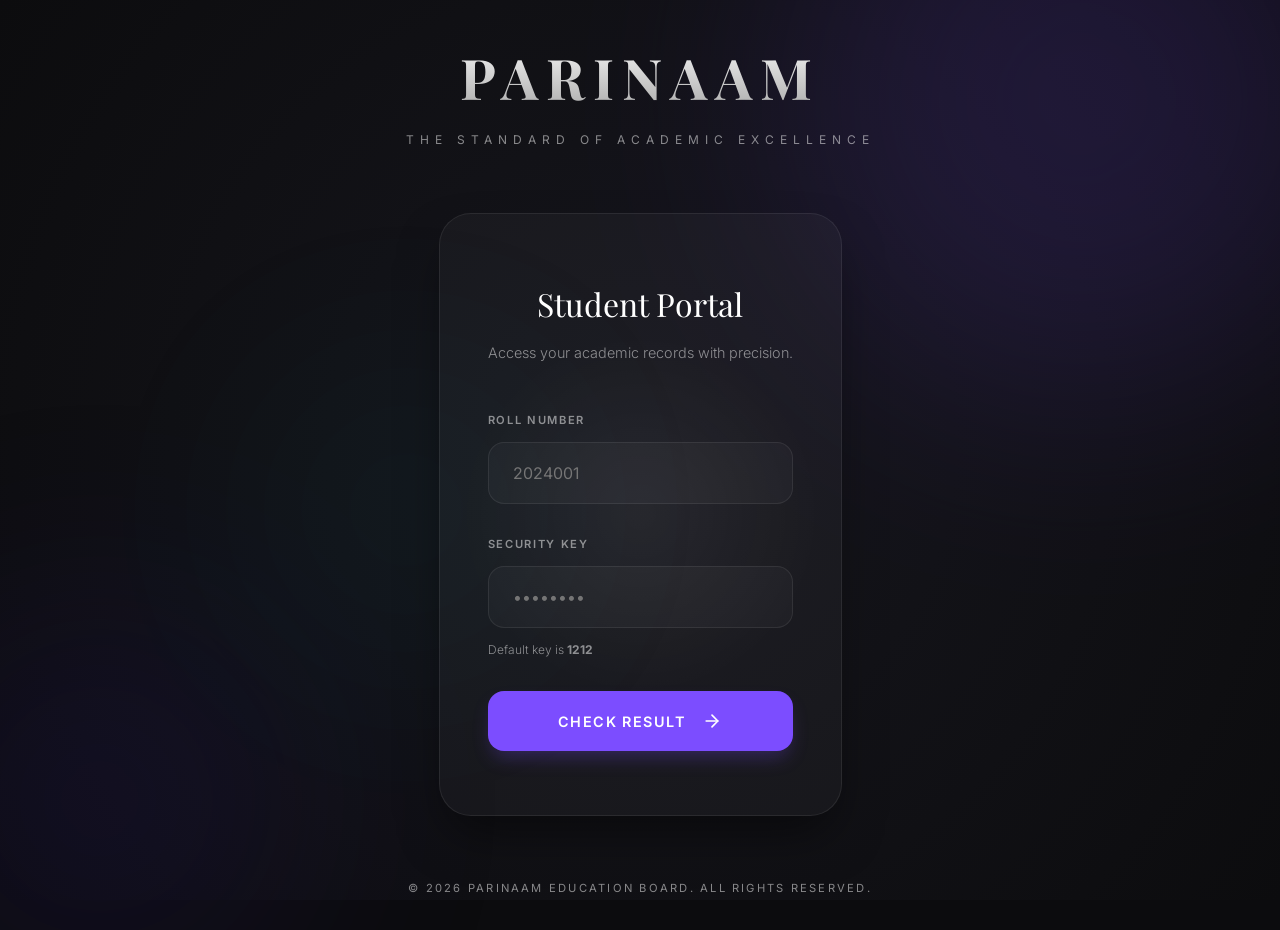
<file: index.html>
<!DOCTYPE html>
<html lang="en">
<head>
  <meta charset="UTF-8">
  <meta name="viewport" content="width=device-width, initial-scale=1.0">
  <title>Parinaam | Student Result Portal</title>
  <link rel="stylesheet" href="style.css">
  <link rel="preconnect" href="https://fonts.googleapis.com">
  <link rel="preconnect" href="https://fonts.gstatic.com" crossorigin>
  <link href="https://fonts.googleapis.com/css2?family=Inter:wght@300;400;500;600;700&family=Playfair+Display:ital,wght@0,700;1,700&display=swap" rel="stylesheet">
</head>
<body>
  <div class="bg-decoration">
    <div class="shape shape-1"></div>
    <div class="shape shape-2"></div>
    <div class="shape shape-3"></div>
  </div>

  <main class="container">
    <header class="header animate-fade-in">
      <h1 class="brand">PARINAAM</h1>
      <p class="tagline">The Standard of Academic Excellence</p>
    </header>

    <section class="login-section animate-slide-up">
      <div class="glass-card login-card">
        <div class="card-glow"></div>
        <div class="card-header">
          <h2>Student Portal</h2>
          <p>Access your academic records with precision.</p>
        </div>

        <form class="login-form" id="loginForm">
          <div class="input-group">
            <label for="rollNumber">Roll Number</label>
            <div class="input-wrapper">
              <input type="text" id="rollNumber" placeholder="2024001" autocomplete="off" required>
              <div class="input-focus-bg"></div>
            </div>
          </div>

          <div class="input-group">
            <label for="password">Security Key</label>
            <div class="input-wrapper">
              <input type="password" id="password" placeholder="••••••••" autocomplete="off" required>
              <div class="input-focus-bg"></div>
            </div>
            <span class="helper-text">Default key is <strong>1212</strong></span>
          </div>

          <button type="button" id="checkResultBtn" class="btn-primary">
            <span>Check Result</span>
            <svg xmlns="http://www.w3.org/2000/svg" width="20" height="20" viewBox="0 0 24 24" fill="none" stroke="currentColor" stroke-width="2" stroke-linecap="round" stroke-linejoin="round" class="icon-arrow"><line x1="5" y1="12" x2="19" y2="12"></line><polyline points="12 5 19 12 12 19"></polyline></svg>
          </button>
        </form>
      </div>
    </section>

    <footer class="footer animate-fade-in">
      <p>&copy; 2026 Parinaam Education Board. All rights reserved.</p>
    </footer>
  </main>

  <script src="script.js"></script>
</body>
</html>
</file>
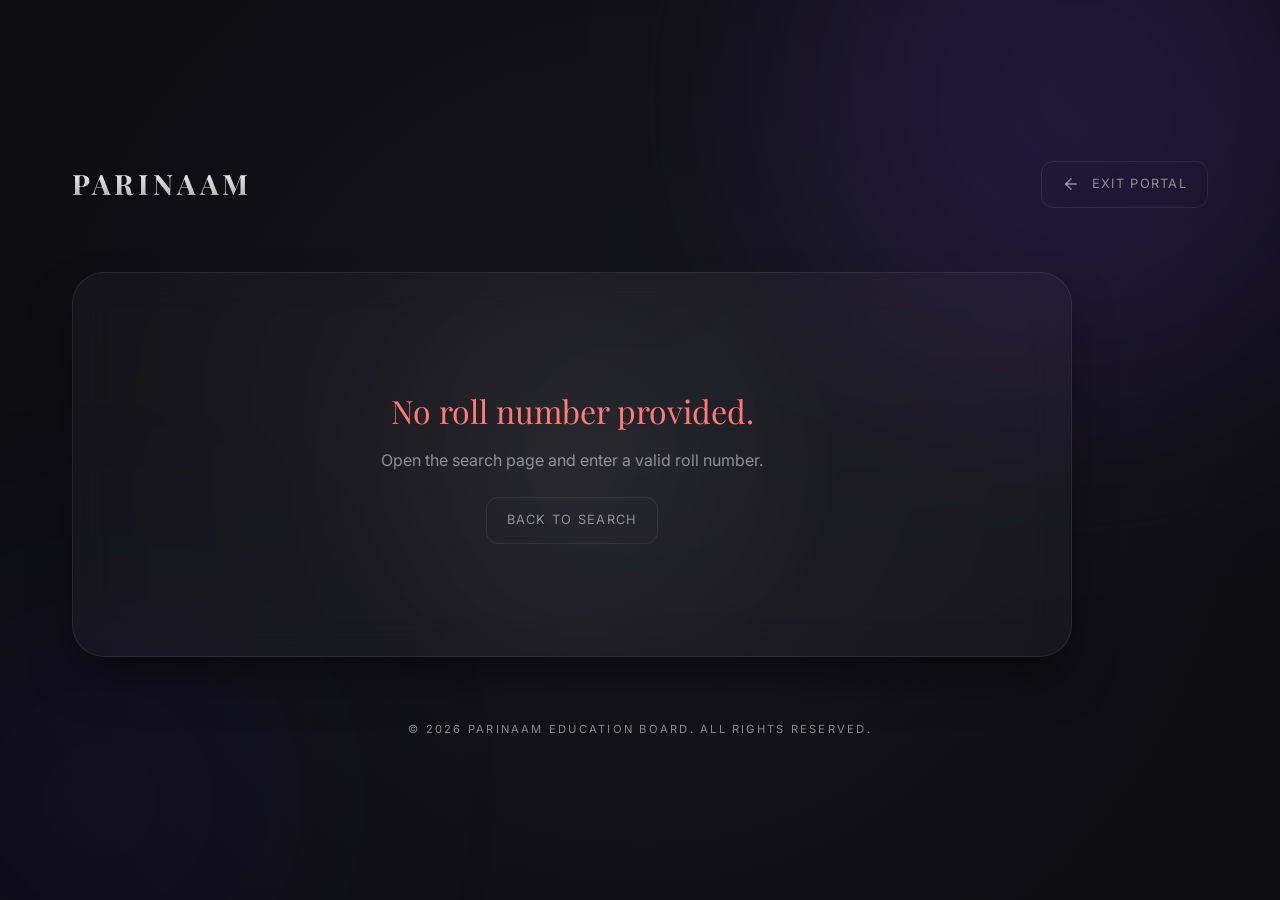
<file: result.html>
<!DOCTYPE html>
<html lang="en">
<head>
  <meta charset="UTF-8">
  <meta name="viewport" content="width=device-width, initial-scale=1.0">
  <title>Result | Parinaam</title>
  <link rel="stylesheet" href="style.css">
  <link rel="preconnect" href="https://fonts.googleapis.com">
  <link rel="preconnect" href="https://fonts.gstatic.com" crossorigin>
  <link href="https://fonts.googleapis.com/css2?family=Inter:wght@300;400;500;600;700&family=Playfair+Display:ital,wght@0,700;1,700&display=swap" rel="stylesheet">
</head>
<body class="result-page">
  <div class="bg-decoration">
    <div class="shape shape-1"></div>
    <div class="shape shape-2"></div>
  </div>

  <main class="container">
    <header class="header animate-fade-in">
      <h1 class="brand">PARINAAM</h1>
      <a href="index.html" class="btn-back">
        <svg xmlns="http://www.w3.org/2000/svg" width="18" height="18" viewBox="0 0 24 24" fill="none" stroke="currentColor" stroke-width="2" stroke-linecap="round" stroke-linejoin="round"><line x1="19" y1="12" x2="5" y2="12"></line><polyline points="12 19 5 12 12 5"></polyline></svg>
        <span>Exit Portal</span>
      </a>
    </header>

    <section id="resultBox" class="result-section animate-slide-up">
      <div class="glass-card result-card">
        <div class="card-glow"></div>
        <div class="empty-state">
          <p class="empty-title">Loading result...</p>
          <p class="empty-text">Please wait while we fetch the academic record.</p>
        </div>
      </div>
    </section>

    <footer class="footer animate-fade-in">
      <p>&copy; 2026 Parinaam Education Board. All rights reserved.</p>
    </footer>
  </main>

  <script src="script.js"></script>
</body>
</html>
</file>
<file: style.css>
:root {
  --bg-color: #0c0c0e;
  --card-bg: rgba(255, 255, 255, 0.03);
  --glass-border: rgba(255, 255, 255, 0.08);
  --text-primary: #ffffff;
  --text-secondary: rgba(255, 255, 255, 0.5);
  --accent-color: #7c4dff;
  --accent-glow: rgba(124, 77, 255, 0.3);
  --success-color: #00d2d3;
  --error-color: #ff7675;
  --font-sans: "Inter", system-ui, -apple-system, sans-serif;
  --font-serif: "Playfair Display", serif;
  --transition: all 0.4s cubic-bezier(0.16, 1, 0.3, 1);
}

* {
  margin: 0;
  padding: 0;
  box-sizing: border-box;
}

body {
  font-family: var(--font-sans);
  background-color: var(--bg-color);
  color: var(--text-primary);
  line-height: 1.6;
  overflow-x: hidden;
  min-height: 100vh;
}

.bg-decoration {
  position: fixed;
  inset: 0;
  z-index: -1;
  background: radial-gradient(circle at 50% 50%, #16161d 0%, #0c0c0e 100%);
}

.shape {
  position: absolute;
  filter: blur(120px);
  opacity: 0.15;
  border-radius: 50%;
}

.shape-1 {
  width: 600px;
  height: 600px;
  background: var(--accent-color);
  top: -200px;
  right: -100px;
  animation: float 20s infinite alternate;
}

.shape-2 {
  width: 400px;
  height: 400px;
  background: #341f97;
  bottom: -100px;
  left: -100px;
  animation: float 15s infinite alternate-reverse;
}

.shape-3 {
  width: 300px;
  height: 300px;
  background: var(--success-color);
  top: 40%;
  left: 20%;
  opacity: 0.05;
}

@keyframes float {
  0% { transform: translate(0, 0) scale(1); }
  100% { transform: translate(50px, 50px) scale(1.1); }
}

.container {
  max-width: 1200px;
  margin: 0 auto;
  padding: 2rem;
  display: flex;
  flex-direction: column;
  align-items: center;
  justify-content: center;
  min-height: 100vh;
}

.header {
  width: 100%;
}

.brand {
  font-family: var(--font-serif);
  font-size: 3.5rem;
  letter-spacing: 0.15em;
  font-weight: 700;
  margin-bottom: 0.5rem;
  text-align: center;
  background: linear-gradient(to bottom, #ffffff, #a0a0a0);
  -webkit-background-clip: text;
  -webkit-text-fill-color: transparent;
}

.tagline {
  font-size: 0.75rem;
  text-transform: uppercase;
  letter-spacing: 0.5em;
  color: var(--text-secondary);
  margin-bottom: 4rem;
  text-align: center;
}

.glass-card {
  background: var(--card-bg);
  backdrop-filter: blur(20px);
  -webkit-backdrop-filter: blur(20px);
  border: 1px solid var(--glass-border);
  border-radius: 2rem;
  position: relative;
  overflow: hidden;
  box-shadow: 0 25px 50px -12px rgba(0, 0, 0, 0.5);
  transition: var(--transition);
  transform-style: preserve-3d;
  perspective: 1000px;
}

.glass-card:hover {
  transform: translateY(-5px) rotateX(2deg);
  border-color: rgba(255, 255, 255, 0.15);
  box-shadow: 0 35px 60px -12px rgba(0, 0, 0, 0.6);
}

.card-glow {
  position: absolute;
  inset: 0;
  background: radial-gradient(circle at var(--x, 50%) var(--y, 50%), rgba(255, 255, 255, 0.05) 0%, transparent 50%);
  pointer-events: none;
}

.login-card {
  padding: 4rem 3rem;
  width: 100%;
  max-width: 480px;
}

.card-header {
  margin-bottom: 3rem;
  text-align: center;
}

.card-header h2 {
  font-family: var(--font-serif);
  font-size: 2rem;
  margin-bottom: 0.75rem;
  font-weight: 400;
}

.card-header p {
  color: var(--text-secondary);
  font-size: 0.9rem;
  font-weight: 300;
}

.input-group {
  margin-bottom: 2rem;
}

.input-group label {
  display: block;
  font-size: 0.7rem;
  font-weight: 600;
  margin-bottom: 0.75rem;
  text-transform: uppercase;
  letter-spacing: 0.15em;
  color: var(--text-secondary);
}

.input-wrapper {
  position: relative;
}

.input-wrapper input {
  width: 100%;
  padding: 1.25rem 1.5rem;
  background: rgba(255, 255, 255, 0.03);
  border: 1px solid var(--glass-border);
  border-radius: 1rem;
  color: white;
  font-family: inherit;
  font-size: 1rem;
  transition: var(--transition);
}

.input-wrapper input:focus {
  outline: none;
  background: rgba(255, 255, 255, 0.05);
  border-color: var(--accent-color);
}

.input-focus-bg {
  position: absolute;
  inset: 0;
  border-radius: 1rem;
  box-shadow: 0 0 20px var(--accent-glow);
  opacity: 0;
  transition: var(--transition);
  pointer-events: none;
}

.input-wrapper input:focus + .input-focus-bg {
  opacity: 1;
}

.helper-text {
  display: block;
  font-size: 0.75rem;
  color: var(--text-secondary);
  margin-top: 0.75rem;
  font-weight: 300;
}

.btn-primary,
.btn-secondary {
  border: none;
  cursor: pointer;
  transition: var(--transition);
  font-family: inherit;
}

.btn-primary {
  width: 100%;
  padding: 1.25rem;
  background: var(--accent-color);
  color: white;
  border-radius: 1rem;
  font-size: 0.9rem;
  font-weight: 600;
  text-transform: uppercase;
  letter-spacing: 0.1em;
  display: flex;
  align-items: center;
  justify-content: center;
  gap: 1rem;
  box-shadow: 0 10px 20px -5px var(--accent-glow);
}

.btn-primary:hover {
  background: #8c61ff;
  transform: translateY(-2px);
  box-shadow: 0 15px 30px -5px var(--accent-glow);
}

.btn-primary:active,
.btn-secondary:active {
  transform: translateY(0);
}

.btn-primary:disabled {
  cursor: wait;
  opacity: 0.8;
}

.result-page .header {
  display: flex;
  justify-content: space-between;
  align-items: center;
  margin-bottom: 4rem;
}

.result-page .brand {
  font-size: 1.75rem;
  margin-bottom: 0;
  text-align: left;
}

.btn-back {
  text-decoration: none;
  color: var(--text-secondary);
  font-size: 0.8rem;
  text-transform: uppercase;
  letter-spacing: 0.1em;
  display: flex;
  align-items: center;
  gap: 0.75rem;
  transition: var(--transition);
  padding: 0.75rem 1.25rem;
  border-radius: 0.75rem;
  border: 1px solid var(--glass-border);
}

.btn-back:hover {
  color: white;
  background: rgba(255, 255, 255, 0.05);
  border-color: rgba(255, 255, 255, 0.2);
}

.result-section {
  width: 100%;
}

.result-card {
  padding: 4rem;
  width: 100%;
  max-width: 1000px;
}

.result-header {
  display: flex;
  justify-content: space-between;
  align-items: flex-start;
  gap: 2rem;
}

.meta-label {
  font-size: 0.65rem;
  text-transform: uppercase;
  letter-spacing: 0.2em;
  color: var(--accent-color);
  font-weight: 700;
  display: block;
  margin-bottom: 0.75rem;
}

.student-info h2 {
  font-family: var(--font-serif);
  font-size: 3rem;
  margin-bottom: 0.5rem;
  font-weight: 400;
}

.roll-display {
  color: var(--text-secondary);
  font-size: 1.1rem;
  font-weight: 300;
}

.status-container {
  display: flex;
  align-items: flex-start;
  justify-content: flex-end;
}

.status-badge {
  padding: 0.75rem 2rem;
  border-radius: 3rem;
  font-weight: 700;
  font-size: 0.8rem;
  text-transform: uppercase;
  letter-spacing: 0.2em;
}

.status-badge.pass {
  background: rgba(0, 210, 211, 0.1);
  color: var(--success-color);
  border: 1px solid rgba(0, 210, 211, 0.2);
}

.status-badge.fail {
  background: rgba(255, 118, 117, 0.1);
  color: var(--error-color);
  border: 1px solid rgba(255, 118, 117, 0.2);
}

.stats-grid {
  display: grid;
  grid-template-columns: 1.5fr 1fr 1fr;
  gap: 3rem;
  margin: 4rem 0;
  padding: 3rem 0;
  border-top: 1px solid var(--glass-border);
  border-bottom: 1px solid var(--glass-border);
}

.stat-item.highlight .stat-value {
  font-size: 3.5rem;
  color: white;
  line-height: 1;
}

.stat-label {
  font-size: 0.65rem;
  text-transform: uppercase;
  letter-spacing: 0.15em;
  color: var(--text-secondary);
  margin-bottom: 1rem;
  display: block;
}

.stat-value {
  font-size: 2rem;
  font-weight: 300;
  display: block;
}

.progress-bar {
  width: 100%;
  height: 4px;
  background: rgba(255, 255, 255, 0.05);
  border-radius: 2px;
  margin-top: 1.5rem;
  overflow: hidden;
}

.progress-fill {
  height: 100%;
  background: var(--accent-color);
  box-shadow: 0 0 15px var(--accent-glow);
}

.table-container {
  width: 100%;
  overflow-x: auto;
}

.marks-table {
  width: 100%;
  border-collapse: collapse;
}

.marks-table th {
  text-align: left;
  padding: 1.5rem 1rem;
  font-size: 0.65rem;
  text-transform: uppercase;
  letter-spacing: 0.15em;
  color: var(--text-secondary);
  border-bottom: 1px solid var(--glass-border);
}

.marks-table td {
  padding: 2rem 1rem;
  border-bottom: 1px solid var(--glass-border);
  font-size: 1rem;
  font-weight: 300;
}

.badge-small {
  font-size: 0.65rem;
  text-transform: uppercase;
  letter-spacing: 0.1em;
  font-weight: 700;
}

.badge-small.pass {
  color: var(--success-color);
}

.badge-small.fail {
  color: var(--error-color);
}

.result-footer {
  margin-top: 2rem;
  display: flex;
  justify-content: flex-end;
}

.btn-secondary {
  padding: 1rem 1.4rem;
  border-radius: 1rem;
  background: rgba(255, 255, 255, 0.06);
  color: white;
  border: 1px solid var(--glass-border);
  display: inline-flex;
  align-items: center;
  gap: 0.75rem;
  font-size: 0.82rem;
  text-transform: uppercase;
  letter-spacing: 0.08em;
}

.btn-secondary:hover {
  background: rgba(255, 255, 255, 0.1);
  border-color: rgba(255, 255, 255, 0.18);
}

.empty-state,
.message-card {
  text-align: center;
  padding: 3rem 1rem;
}

.empty-title,
.message-title {
  font-family: var(--font-serif);
  font-size: 2rem;
  margin-bottom: 0.75rem;
}

.empty-text,
.message-detail {
  color: var(--text-secondary);
}

.message-title.error {
  color: var(--error-color);
}

.inline-back-link {
  margin-top: 1.5rem;
  justify-content: center;
  display: inline-flex;
}

.footer {
  margin-top: 4rem;
  color: var(--text-secondary);
  font-size: 0.7rem;
  text-transform: uppercase;
  letter-spacing: 0.2em;
  text-align: center;
}

@keyframes fadeIn {
  from { opacity: 0; }
  to { opacity: 1; }
}

@keyframes slideUp {
  from {
    opacity: 0;
    transform: translateY(40px);
  }

  to {
    opacity: 1;
    transform: translateY(0);
  }
}

.animate-fade-in {
  animation: fadeIn 1.5s ease forwards;
}

.animate-slide-up {
  animation: slideUp 1s cubic-bezier(0.16, 1, 0.3, 1) forwards;
}

.show-result {
  animation: slideUp 0.7s cubic-bezier(0.16, 1, 0.3, 1) forwards;
}

@media (max-width: 900px) {
  .stats-grid {
    grid-template-columns: 1fr;
    gap: 2rem;
  }

  .result-card {
    padding: 2rem;
  }

  .student-info h2 {
    font-size: 2.5rem;
  }
}

@media (max-width: 600px) {
  .container {
    padding: 1.25rem;
  }

  .brand {
    font-size: 2.5rem;
  }

  .tagline {
    letter-spacing: 0.28em;
    margin-bottom: 2.5rem;
  }

  .login-card {
    padding: 3rem 2rem;
  }

  .result-page .header,
  .result-header,
  .result-footer {
    flex-direction: column;
    gap: 1.5rem;
  }

  .result-page .brand {
    text-align: center;
  }

  .btn-back,
  .btn-secondary {
    width: 100%;
    justify-content: center;
  }

  .marks-table {
    min-width: 560px;
  }
}
</file>
